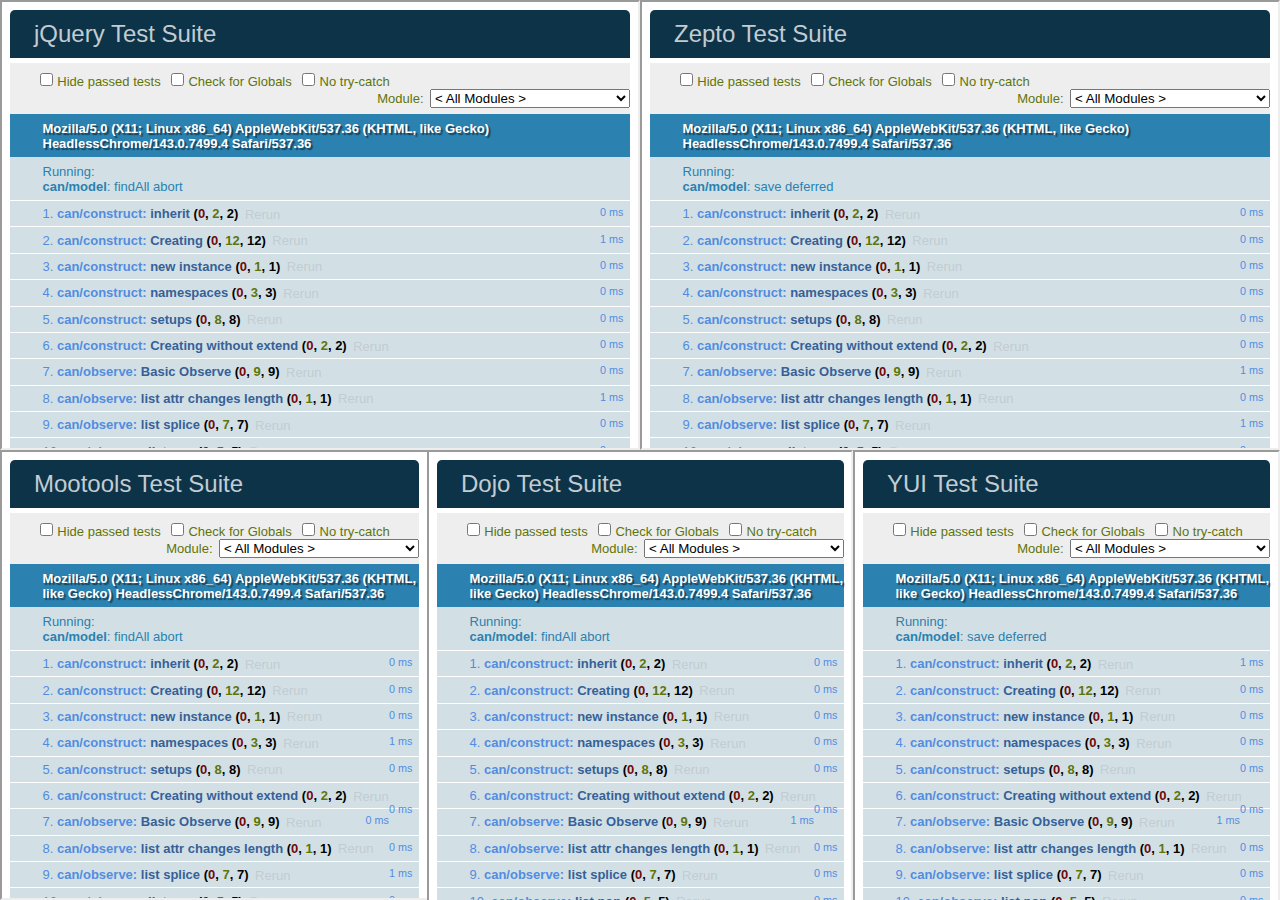
<file: can/test/index.html>
<!DOCTYPE html>
<html>
<head>
	<style>
		* {
			-moz-box-sizing: border-box;
			-webkit-box-sizing: border-box;
			box-sizing: border-box;
			padding: 0;
			margin: 0;
		}

		html {
			height: 700px;
			height: 100%;
		}

		body {
			height: 100%;
		}

		iframe {
			float: left;
			width: 33.333%;
			height: 50%;
		}

		#jquery, #zepto {
			width: 50%;
		}

		#mootools {
			border-right: 0;
		}

		#dojo {
			border-bottom: 0;
		}

		#yui {
			border-bottom: 0;
		}
	</style>
	<title>Test... EVERYTHING</title>
</head>
<body>
<iframe src="jquery.html" id="jquery"></iframe>
<iframe src="zepto.html" id="zepto"></iframe>
<iframe src="mootools.html" id="mootools"></iframe>
<iframe src="dojo.html" id="dojo"></iframe>
<iframe src="yui.html" id="yui"></iframe>
</body>
</html>
</file>
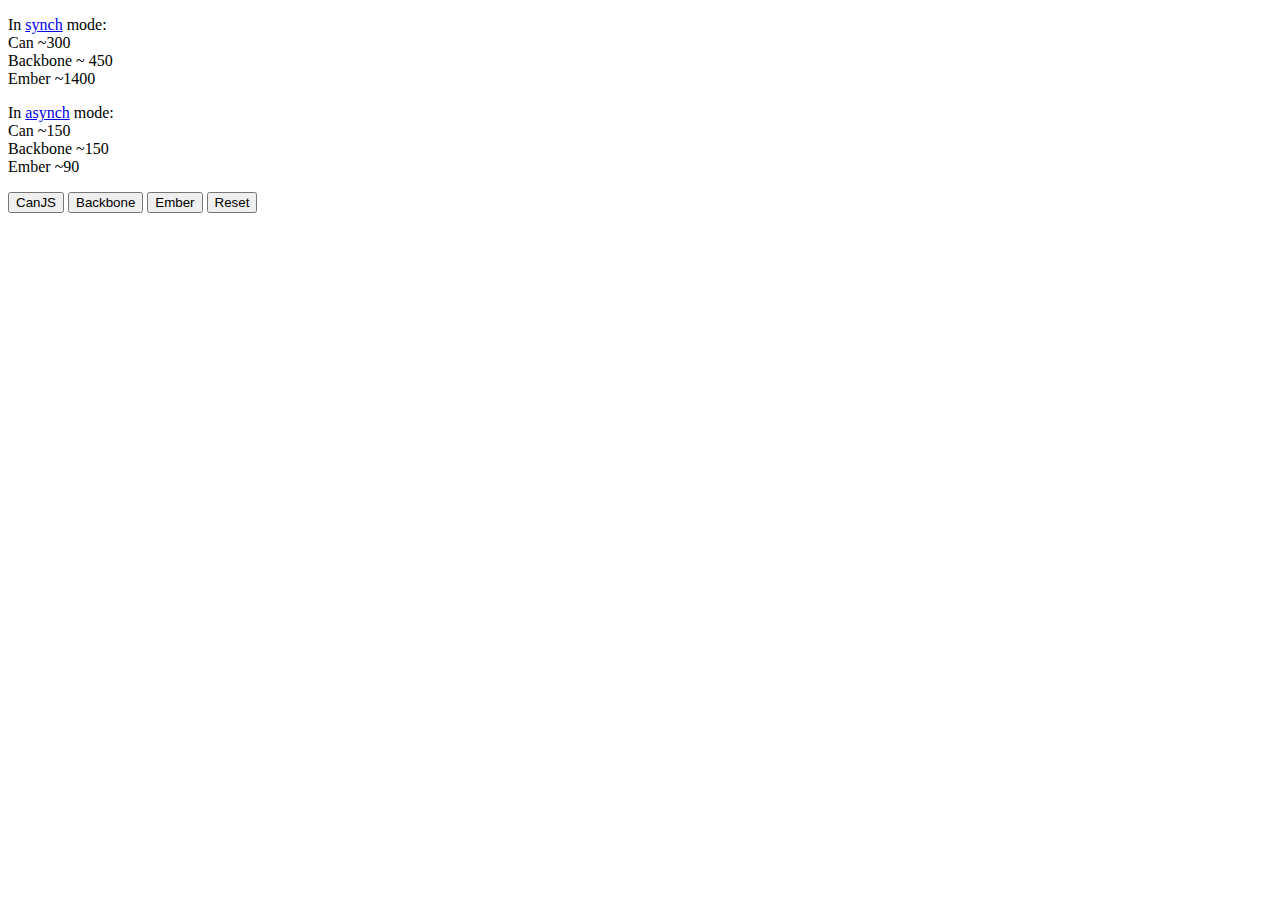
<file: can/control/perf.html>
<!DOCTYPE HTML>
<html lang="en">
<head>
		<title>Playground</title>
</head>
<style type="text/css">
  body { font-family: verdana } .tabs { padding: 0px; margin: 0px; } .tabs li { float:
  left; padding: 10px; background-color: #F6F6F6; list-style: none; margin-left: 10px;
  } .tabs li a { color: #1C94C4; font-weight: bold; text-decoration: none; } .tabs
  li.active a { color: #F6A828; cursor: default; } .tab { border: solid 1px #F6A828;
  } /* clearfix from jQueryUI */ .ui-helper-clearfix:after { content: "."; display:
  block; height: 0; clear: both; visibility: hidden; } .ui-helper-clearfix { display:
  inline-block; } /* required comment for clearfix to work in Opera \*/ * html .ui-helper-clearfix
  { height:1%; } .ui-helper-clearfix { display:block; } /* end clearfix */
</style>
<body>
	<p>In <a href="http://jsperf.com/tabs-timing-test/6" target="_blank">synch</a> mode:<br>Can ~300<br>Backbone ~ 450<br>Ember ~1400</p>
	<p>In <a href="http://jsperf.com/tabs-timing-test/4" target="_blank">asynch</a> mode:<br>Can ~150<br>Backbone ~150<br>Ember ~90</p>
<button id="doCan">CanJS</button>
<button id="doBackbone">Backbone</button>
<button id="doEmber">Ember</button>
<button id="reset">Reset</button>
<div id="container"></div>
<script src="http://ajax.googleapis.com/ajax/libs/jquery/1.7.2/jquery.min.js"></script>
<script src="http://canjs.us/release/latest/can.jquery.js"></script>
<script src="http://cloud.github.com/downloads/emberjs/ember.js/ember-0.9.7.1.min.js"></script>
<script src="http://cloud.github.com/downloads/SteveSanderson/knockout/knockout-2.1.0.js"></script>
<script src="http://underscorejs.org/underscore-min.js"></script>
<script src="http://backbonejs.org/backbone-min.js"></script>
<script type="text/x-handlebars" data-template-name="emberTpl">
<div class="wrapper">  
<ul class="tabs ui-helper-clearfix">
    <li>
      <a href="#">Tab 1</a>
    </li>
    <li>
      <a href="#">Tab 2</a>
    </li>
    <li>
      <a href="#">Tab 3</a>
    </li>
  </ul>
  <div class="tab">
    Tab 1 Content
  </div>
  <div class="tab">
    Tab 2 Content
  </div>
  <div class="tab">
    Tab 3 Content
  </div>
</div>
</script>
<div style="display: none">
<div id="tabView">
<ul class="tabs ui-helper-clearfix">
    <li>
      <a href="#">Tab 1</a>
    </li>
    <li>
      <a href="#">Tab 2</a>
    </li>
    <li>
      <a href="#">Tab 3</a>
    </li>
  </ul>
  <div class="tab">
    Tab 1 Content
  </div>
  <div class="tab">
    Tab 2 Content
  </div>
  <div class="tab">
    Tab 3 Content
  </div>
</div>
</div>
<script>
    var container = $('#container'),
          tabView = $('#tabView').html(),
          runs = 100;
    
      var CanTabs = can.Control({
        init: function(el) {
    
          // activate the first tab
          this.element.find('li:first').addClass('active');
    
          // hide the other tabs
          var self = this;
          this.element.find('li:gt(0)').each(function() {
            self.tab($(this)).hide();
          });
        },
    
        // helper function finds the tab for a given li
        tab: function(li) {
          return this.element.find('.tab:eq(' + li.index() + ')');
        },
    
        // hides old active tab, shows new one
        'li click': function(el, ev) {
          ev.preventDefault();
          this.tab(this.element.find('.active').removeClass('active')).hide();
          this.tab(el.addClass('active')).show();
        }
      });
    
      var BBTabs = Backbone.View.extend({
        events: {
          'click li': 'activate'
        },
    
        render: function() {
          this.$el.find('li:first').addClass('active');
    
          var self = this;
          this.$el.find('li:gt(0)').each(function() {
            self.tab($(this)).hide();
          });
        },
    
        tab: function(li) {
          return this.$el.find('.tab:eq(' + li.index() + ')');
        },
    
        activate: function(ev) {
          ev.originalEvent.preventDefault();
          this.tab(this.$el.find('.active').removeClass('active')).hide();
          this.tab($(ev.currentTarget).addClass('active')).show();
        }
      });
    
    App = Ember.Application.create();
    App.Tabs = Em.View.extend({
        templateName: "emberTpl",
        id: "df",
        didInsertElement: function(){
                var el = $(Ember.get(this, 'element')),
                        tab = Ember.get(this, 'tab'),
                        self = this;
                el.find('li:first').addClass('active');
                el.find('li:gt(0)').each(function(){
                        tab.apply(self, [$(this)]).hide();
                });
        },
        tab: function(li){
                var el = this.$('.wrapper');
                return el.find('.tab:eq(' + li.index() + ')');
        },
        click: function(e){
                var el = this.$('.wrapper'),
                        li = $(e.target).parent(),
                        tab = Ember.get(this, 'tab');
                if(li.is('li')) {
                        tab.apply(this, [el.find('.active').removeClass('active')]).hide();
                        tab.apply(this, [li.addClass('active')]).show();
                }
        }
    });
  	function doCan() {
  		for(i = 0; i < runs; i++) {
  			var el = container.append('<div>').children(':last').append(tabView);
          	new CanTabs(el);
      	}
  	}
    
	function doBackbone() {
  		for(i = 0; i < runs; i++) {
			var el = container.append('<div>').children(':last').append(tabView);     
			new BBTabs({
				el: el
			}).render();
		}
	}
	function doEmber() {
  		for(i = 0; i < runs; i++) {
			App.Tabs.create().appendTo('#container');
		}
	}

  window.reset = function() {
    $('#container').html('')
  };
  $(function(){
  	$('#doCan').on('click', function(){
  		window.doCan();
  	})
  	$('#doBackbone').on('click', function(){
  		window.doBackbone();
  	})
  	$('#doEmber').on('click', function(){
  		window.doEmber();
  	})
  	$('#reset').on('click', function(){
  		window.reset();
  	})
  })
</script>
</body>
</html>
</file>
